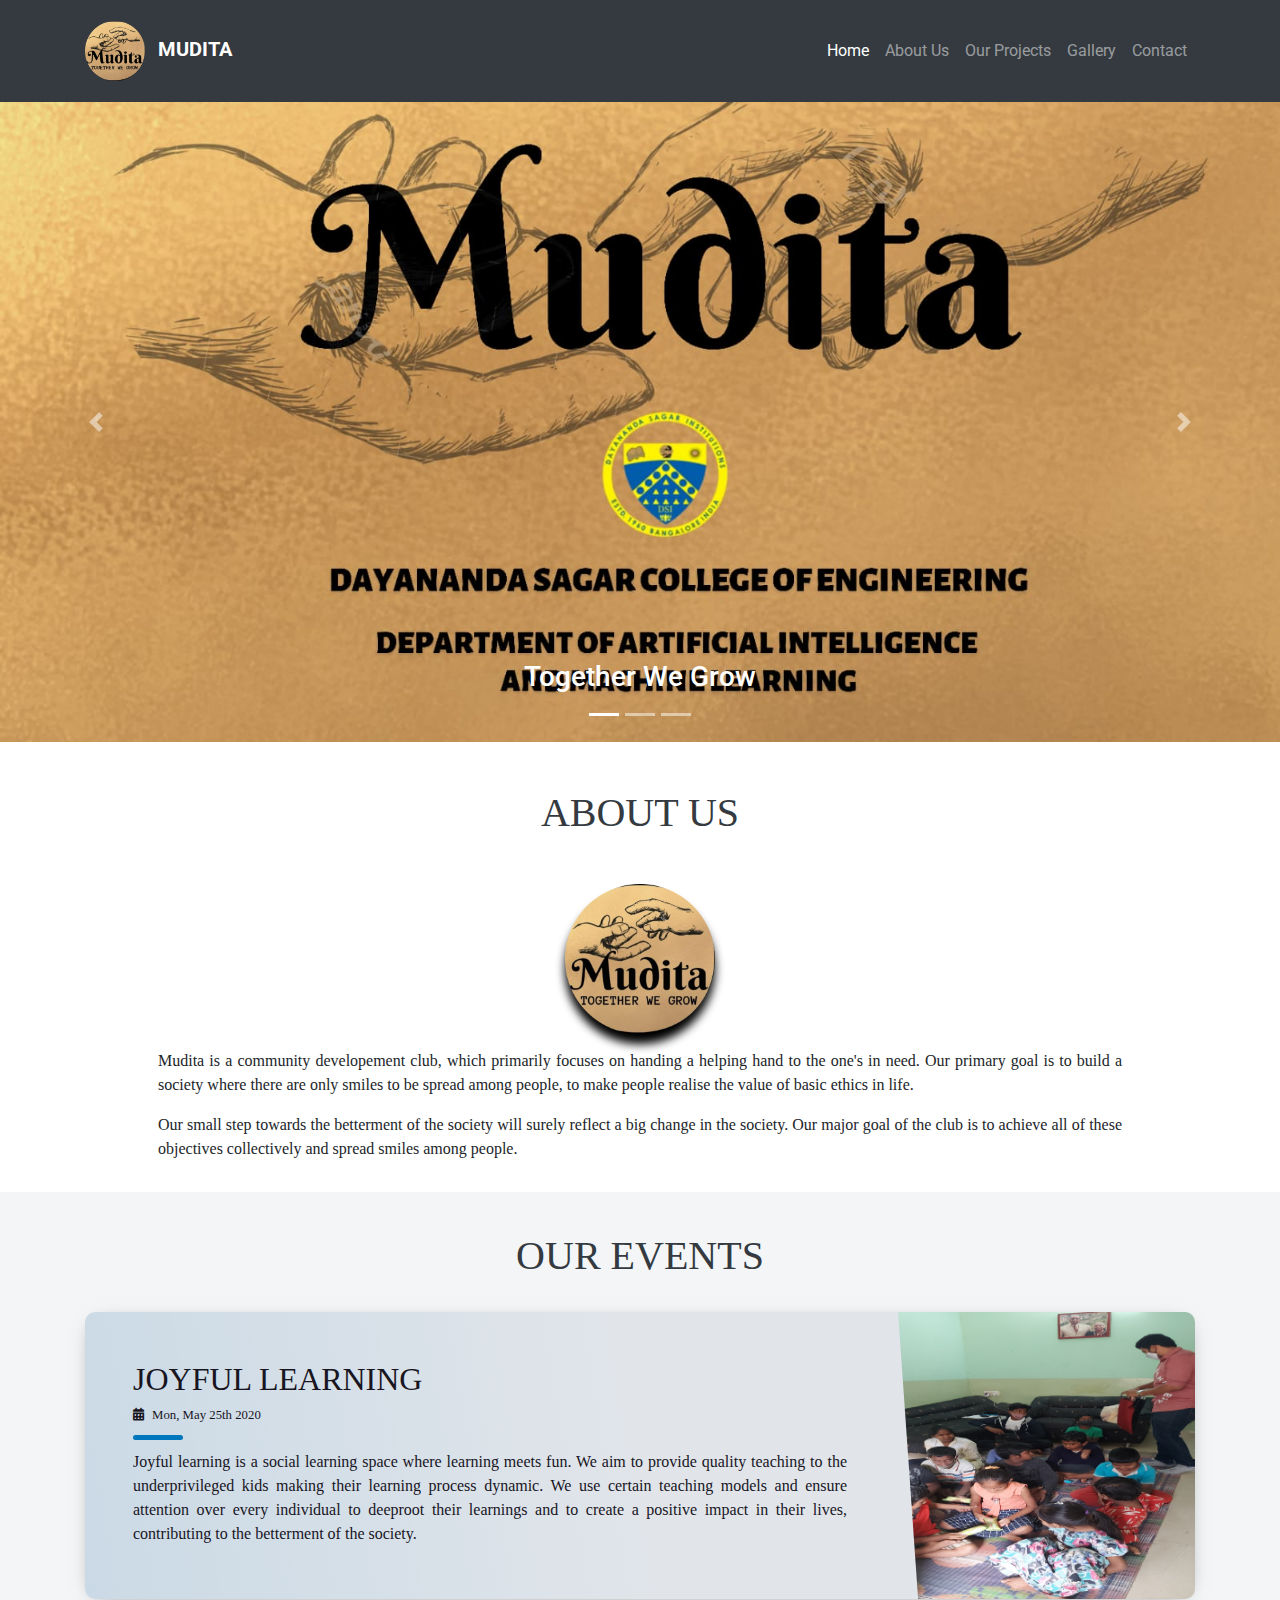
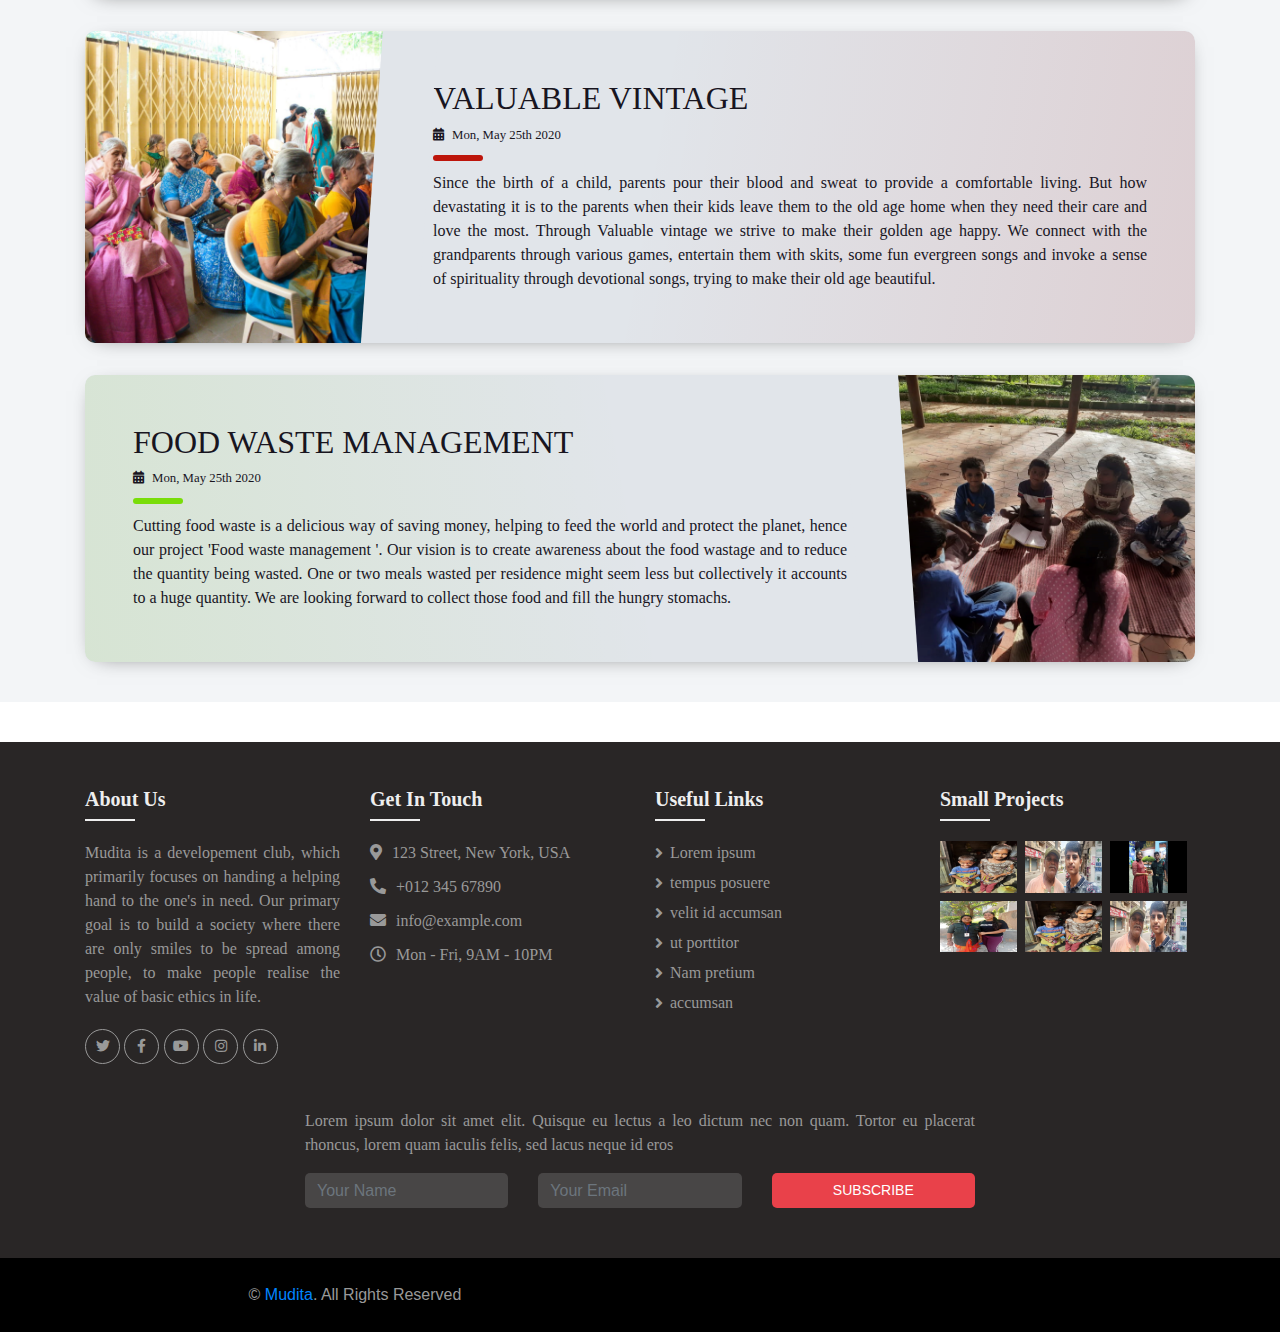
<file: index.html>
<!doctype html>
<html lang="en">
  <head>
    <!-- Required meta tags -->
    <meta charset="utf-8">
    <meta name="viewport" content="width=device-width, initial-scale=1, shrink-to-fit=no">
    <link rel="stylesheet" href="main.css">
    <!-- Bootstrap CSS -->
    <link rel="stylesheet" href="https://cdn.jsdelivr.net/npm/bootstrap@4.0.0/dist/css/bootstrap.min.css" integrity="sha384-Gn5384xqQ1aoWXA+058RXPxPg6fy4IWvTNh0E263XmFcJlSAwiGgFAW/dAiS6JXm" crossorigin="anonymous">
    <link href='https://fonts.googleapis.com/css?family=Roboto' rel='stylesheet'>
    
      <!--footer k liye link  -->
      <link href="https://stackpath.bootstrapcdn.com/bootstrap/4.4.1/css/bootstrap.min.css" rel="stylesheet">
    <link href="https://cdnjs.cloudflare.com/ajax/libs/font-awesome/5.10.0/css/all.min.css" rel="stylesheet">
    <!-- /---footer k liye link -->
    <title>Mudita Home Page</title>

    <style>
        /* Make the image fully responsive */
        .carousel-inner img {
          width: 100%;
          height: 100%;
        }
        </style>
  </head>
  <body>
    <!-- navbar -->


    
    <nav class="navbar navbar-expand-lg py-3 navbar-dark bg-dark shadow-sm">
        <div class="container">
          <a href="#" class="navbar-brand">
            <!-- Logo Image -->
            <img src="images/logo-cir.png" width="60" alt=""  class="d-inline-block align-middle mr-2">
            <!-- Logo Text -->
            <!-- <span  class="text-uppercase font-weight-lighter"><span class="mudita-txt">Mudita</span></span> -->
            <span  class="text-uppercase font-weight-bold">Mudita</span>
          </a>
      
          <button type="button" data-toggle="collapse" data-target="#navbarSupportedContent" aria-controls="navbarSupportedContent" aria-expanded="false" aria-label="Toggle navigation" class="navbar-toggler"><span class="navbar-toggler-icon"></span></button>
      
          <div id="navbarSupportedContent" class="collapse navbar-collapse">
            <ul class="navbar-nav ml-auto">
              <li class="nav-item active"><a href="#" class="nav-link">Home <span class="sr-only">(current)</span></a></li>
              <li class="nav-item"><a href="#aboutus" class="nav-link">About Us</a></li>
              <li class="nav-item"><a href="#ourevents" class="nav-link">Our Projects</a></li>
              <li class="nav-item"><a href="gallery.html" class="nav-link">Gallery</a></li>
              <li class="nav-item"><a href="#foot1" class="nav-link">Contact</a></li>
            </ul>
          </div>
        </div>
      </nav>


      <div id="demo" class="carousel slide" data-ride="carousel">

        <!-- Indicators -->
        <ul class="carousel-indicators">
          <li data-target="#demo" data-slide-to="0" class="active"></li>
          <li data-target="#demo" data-slide-to="1"></li>
          <li data-target="#demo" data-slide-to="2"></li>
        </ul>
        
        <!-- The slideshow -->
        <div class="carousel-inner">
          <div class="carousel-item active">
            
            <img src="images/mudita-img1.jpeg" alt="Los Angeles" width="1100" height="500">
            <div class="carousel-caption">
              <h3>Together We Grow</h3>
              
            </div>
          </div>
          <div class="carousel-item">
            <img src="images/mudita-img1.jpeg" alt="Chicago" width="1100" height="500">
            <div class="carousel-caption">
              <h3>Together We Grow</h3>
              
            </div>
          </div>
          <div class="carousel-item">
            <img src="images/mudita-img1.jpeg" alt="New York" width="1100" height="500">
            <div class="carousel-caption">
              <h3>Together We Grow</h3>
              
            </div>
          </div>
        </div>
        
        <!-- Left and right controls -->
        <a class="carousel-control-prev" href="#demo" data-slide="prev">
          <span class="carousel-control-prev-icon"></span>
        </a>
        <a class="carousel-control-next" href="#demo" data-slide="next">
          <span class="carousel-control-next-icon"></span>
        </a>
      </div>


<!-- About Us  -->
<!-- Container (About Section) -->
<section id="aboutus">
<div class="wrapper">
  <div class="h1 text-center text-dark" id="pageHeaderTitle">About Us</div>
  <div>
    <img class="image-about" src="images/logo-cir.png" alt="img" style="margin: 15px;">
    <p>Mudita is a community developement club, which primarily focuses on handing a helping hand to the one's in need. Our primary goal is to build a society where there are only smiles to be spread among people, to make people realise the value of basic ethics in life.</p>
    <p>Our small step towards the betterment of the society will surely reflect a big change in the society. Our major goal of the club is to achieve all of these objectives collectively and spread smiles among people.</p>

  </div>
</div>
</section>
<!-- /--About Us  -->


<!-- our events -->
<section class="ourevents" id="ourevents">

  <section class="light">
    <div class="container py-2">
      <div class="h1 text-center text-dark" id="pageHeaderTitle">Our Events</div>
  
      <article class="postcard light blue">
        <a class="postcard__img_link" href="gallery.html">
          <img class="postcard__img" src="images/L2.JPEG" alt="Image Title" />
        </a>
        <div class="postcard__text t-dark">
          <h1 class="postcard__title blue"><a href="#">JOYFUL LEARNING </a></h1>
          <div class="postcard__subtitle small">
            <time datetime="2020-05-25 12:00:00">
              <i class="fas fa-calendar-alt mr-2"></i>Mon, May 25th 2020
            </time>
          </div>
          <div class="postcard__bar"></div>
          <div class="postcard__preview-txt">Joyful learning is a social learning space where learning meets fun. We aim to provide quality teaching to the underprivileged kids making their learning process dynamic. We use certain teaching models and ensure attention over every individual to deeproot their learnings and to create a positive impact in their lives, contributing to the betterment of the society.</div>
          <!-- <ul class="postcard__tagbox">
            <li class="tag__item"><i class="fas fa-tag mr-2"></i>Podcast</li>
            <li class="tag__item"><i class="fas fa-clock mr-2"></i>55 mins.</li>
            <li class="tag__item play blue">
              <a href="#"><i class="fas fa-play mr-2"></i>Play Episode</a>
            </li>
          </ul> -->
        </div>
      </article>
      <article class="postcard light red">
        <a class="postcard__img_link" href="gallery.html">
          <img class="postcard__img" src="images/V1.jpg" alt="Image Title" />	
        </a>
        <div class="postcard__text t-dark">
          <h1 class="postcard__title red"><a href="#">VALUABLE VINTAGE</a></h1>
          <div class="postcard__subtitle small">
            <time datetime="2020-05-25 12:00:00">
              <i class="fas fa-calendar-alt mr-2"></i>Mon, May 25th 2020
            </time>
          </div>
          <div class="postcard__bar"></div>
          <div class="postcard__preview-txt">Since the birth of a child, parents pour their blood and sweat to provide a comfortable living. But how devastating it is to the parents when their kids leave them to the old age home when they need their care and love the most. 
            Through Valuable vintage we strive to make their golden age happy. We connect with the grandparents through various games, entertain them with skits, some fun evergreen songs and invoke a sense of spirituality through devotional songs, trying to make their old age beautiful.</div>
          <!-- <ul class="postcard__tagbox">
            <li class="tag__item"><i class="fas fa-tag mr-2"></i>Podcast</li>
            <li class="tag__item"><i class="fas fa-clock mr-2"></i>55 mins.</li>
            <li class="tag__item play red">
              <a href="#"><i class="fas fa-play mr-2"></i>Play Episode</a>
            </li>
          </ul> -->
        </div>
      </article>
      <article class="postcard light green">
        <a class="postcard__img_link" href="gallery.html">
          <img class="postcard__img" src="images/L1.JPEG" alt="Image Title" />
        </a>
        <div class="postcard__text t-dark">
          <h1 class="postcard__title green"><a href="#">FOOD WASTE MANAGEMENT</a></h1>
          <div class="postcard__subtitle small">
            <time datetime="2020-05-25 12:00:00">
              <i class="fas fa-calendar-alt mr-2"></i>Mon, May 25th 2020
            </time>
          </div>
          <div class="postcard__bar"></div>
          <div class="postcard__preview-txt">Cutting food waste is a delicious way of saving money, helping to feed the world and protect the planet, hence our project 'Food waste management '. Our vision is to create awareness about the food wastage and to reduce the quantity being wasted.
            One or two meals wasted per residence might seem less but collectively it accounts to a huge quantity. We are looking forward to collect those food and fill the hungry stomachs.</div>
          <!-- <ul class="postcard__tagbox">
            <li class="tag__item"><i class="fas fa-tag mr-2"></i>Podcast</li>
            <li class="tag__item"><i class="fas fa-clock mr-2"></i>55 mins.</li>
            <li class="tag__item play green">
              <a href="#"><i class="fas fa-play mr-2"></i>Play Episode</a>
            </li>
          </ul> -->
        </div>
      </article>
      <!-- <article class="postcard light yellow">
        <a class="postcard__img_link" href="#">
          <img class="postcard__img" src="https://picsum.photos/501/501" alt="Image Title" />
        </a>
        <div class="postcard__text t-dark">
          <h1 class="postcard__title yellow"><a href="#">Podcast Title</a></h1>
          <div class="postcard__subtitle small">
            <time datetime="2020-05-25 12:00:00">
              <i class="fas fa-calendar-alt mr-2"></i>Mon, May 25th 2020
            </time>
          </div>
          <div class="postcard__bar"></div>
          <div class="postcard__preview-txt">Lorem ipsum dolor sit amet consectetur adipisicing elit. Eligendi, fugiat asperiores inventore beatae accusamus odit minima enim, commodi quia, doloribus eius! Ducimus nemo accusantium maiores velit corrupti tempora reiciendis molestiae repellat vero. Eveniet ipsam adipisci illo iusto quibusdam, sunt neque nulla unde ipsum dolores nobis enim quidem excepturi, illum quos!</div>
          <ul class="postcard__tagbox">
            <li class="tag__item"><i class="fas fa-tag mr-2"></i>Podcast</li>
            <li class="tag__item"><i class="fas fa-clock mr-2"></i>55 mins.</li>
            <li class="tag__item play yellow">
              <a href="#"><i class="fas fa-play mr-2"></i>Play Episode</a>
            </li>
          </ul>
        </div>
      </article> -->
    </div>
  </section>
</section>
<!-- /--- our events -->

<div style="height:40px ;">

</div>


<!-- footer -->
<!-- Footer Start -->

<section id="foot1">
<section class="foot" >
<div class="footer" style="background-color:rgb(41, 38, 38) ;">
  <div class="container">
      <div class="row">
          <div class="col-md-6 col-lg-3">
              <div class="footer-about">
                  <h3 id="foot1">About Us</h3>
                  <p id="foot1">
                    Mudita is a developement club, which primarily focuses on handing a helping hand to the one's in need. Our primary goal is to build a society where there are only smiles to be spread among people, to make people realise the value of basic ethics in life.
                  </p>
                  <div class="footer-social">
                      <a href=""><i class="fab fa-twitter"></i></a>
                      <a href=""><i class="fab fa-facebook-f"></i></a>
                      <a href=""><i class="fab fa-youtube"></i></a>
                      <a href="https://www.instagram.com/___mudita__/"><i class="fab fa-instagram"></i></a>
                      <a href=""><i class="fab fa-linkedin-in"></i></a>
                  </div>
              </div>
          </div>
          <div class="col-md-6 col-lg-3">
              <div class="footer-contact">
                  <h3 id="foot1">Get In Touch</h3>
                  <p id="foot1"><i class="fa fa-map-marker-alt"></i>123 Street, New York, USA</p>
                  <p id="foot1"><i class="fa fa-phone-alt"></i>+012 345 67890</p>
                  <p id="foot1"><i class="fa fa-envelope"></i>info@example.com</p>
                  <p id="foot1"><i class="far fa-clock"></i>Mon - Fri, 9AM - 10PM</p>
              </div>
          </div>
          <div class="col-md-6 col-lg-3">
              <div class="footer-links">
                  <h3 id="foot1">Useful Links</h3>
                  
                  <a  id="foot1" href="">Lorem ipsum</a>
                  <a  id="foot1" href="">tempus posuere </a>
                  <a  id="foot1" href="">velit id accumsan</a>
                  <a  id="foot1" href="">ut porttitor</a>
                  <a  id="foot1" href="">Nam pretium</a>
                  <a  id="foot1" href="">accumsan</a>
                
              </div>
          </div>
          <div class="col-md-6 col-lg-3">
              <div class="footer-project">
                  <h3 id="foot1">Small Projects</h3>
                  <a href=""><img src="images/E1.jpg" alt="Image"></a>
                  <a href=""><img src="images/E2.jpg" alt="Image"></a>
                  <a href=""><img src="images/E3.jpg" alt="Image"></a>
                  <a href=""><img src="images/E4.jpg" alt="Image"></a>
                  <a href=""><img src="images/E1.jpg" alt="Image"></a>
                  <a href=""><img src="images/E2.jpg" alt="Image"></a>
              </div>
          </div>
      </div>
  </div>
  <div class="container footer-newsletter">
      <p id="foot1">
          Lorem ipsum dolor sit amet elit. Quisque eu lectus a leo dictum nec non quam. Tortor eu placerat rhoncus, lorem quam iaculis felis, sed lacus neque id eros 
      </p>
      <div class="row form">
          <div class="col-sm-4">
              <input class="form-control" placeholder="Your Name">
          </div>
          <div class="col-sm-4">
              <input class="form-control" placeholder="Your Email">
          </div>
          <div class="col-sm-4">
              <button class="btn">Subscribe</button>
          </div>
      </div>
  </div>
  <div class="copyright">
      <div class="container">
          <div class="row align-items-center">
              <div class="col-md-6">
                  <div class="copy-text">
                      <p style="text-align: center;">&copy; <a href="#">Mudita</a>. All Rights Reserved</p>
                  </div>
              </div>
              
          </div>
      </div>
  </div>
</div>
</section>
</section>

<!-- Footer End -->

<!-- /--footer -->

    <!-- /--nabar -->
    <!-- Optional JavaScript -->
    <!-- jQuery first, then Popper.js, then Bootstrap JS -->
    <script src="https://code.jquery.com/jquery-3.2.1.slim.min.js" integrity="sha384-KJ3o2DKtIkvYIK3UENzmM7KCkRr/rE9/Qpg6aAZGJwFDMVNA/GpGFF93hXpG5KkN" crossorigin="anonymous"></script>
    <script src="https://cdn.jsdelivr.net/npm/popper.js@1.12.9/dist/umd/popper.min.js" integrity="sha384-ApNbgh9B+Y1QKtv3Rn7W3mgPxhU9K/ScQsAP7hUibX39j7fakFPskvXusvfa0b4Q" crossorigin="anonymous"></script>
    <script src="https://cdn.jsdelivr.net/npm/bootstrap@4.0.0/dist/js/bootstrap.min.js" integrity="sha384-JZR6Spejh4U02d8jOt6vLEHfe/JQGiRRSQQxSfFWpi1MquVdAyjUar5+76PVCmYl" crossorigin="anonymous"></script>
  </body>
</html>
</file>
<file: main.css>
body{
font-family: "Baloo 2", cursive;
}


.wrapper {
    display: flex;
    flex-direction: column;
    align-items: center;
    text-align: center;


    margin: 10px auto;
    padding: 5px 30px;
    width: 80%;
   
  }

  h2 {
    font-size: 25px;
    font-weight: normal;
    text-transform: uppercase;
  }
  .image-about{
    width: 150px;
    filter: drop-shadow(0 10px 5px black);
  }
  p {
    text-align: justify;
  }


/* footer CSS */
.foot{
    margin: 0;
    font-family: Arial, Helvetica, sans-serif;
    background: #ffffff;
}

.foot a{
    transition: .3s;
}

.foot a:hover,
a:active,
a:focus {
    outline: none;
    text-decoration: none;
}



.footer {
    position: relative;
    padding-top: 45px;
    background: #121518;
}

.footer .footer-about,
.footer .footer-contact,
.footer .footer-links,
.footer .footer-project {
    position: relative;
    margin-bottom: 45px;
    color: #999999;
}

.footer .footer-about h3,
.footer .footer-contact h3,
.footer .footer-links h3,
.footer .footer-project h3 {
    position: relative;
    margin-bottom: 20px;
    padding-bottom: 10px;
    font-size: 20px;
    font-weight: 600;
    color: #eeeeee;
}

.footer .footer-about h3::after,
.footer .footer-contact h3::after,
.footer .footer-links h3::after,
.footer .footer-project h3::after {
    position: absolute;
    content: "";
    width: 50px;
    height: 2px;
    left: 0;
    bottom: 0;
    background: #eeeeee;
}

.footer .footer-social {
    position: relative;
    margin-top: 20px;
}

.footer .footer-social a {
    display: inline-block;
    width: 35px;
    height: 35px;
    padding: 6px 0;
    text-align: center;
    color: #999999;
    font-size: 14px;
    border: 1px solid #999999;
    border-radius: 35px;
}

.footer .footer-social a:hover {
    color: #ffffff;
    background: #0085ff;
    border-color: #0085ff;
}

.footer .footer-contact p {
    margin-bottom: 10px;
    font-size: 16px;
    color: #999999;
}

.footer .footer-contact i {
    margin-right: 10px;
    font-size: 16px;
    color: #999999;
}

.footer .footer-contact a:last-child i {
    margin: 0;
}

.footer .footer-contact a:hover i {
    color: #0085ff;
}

.footer .footer-links a {
    display: block;
    margin-bottom: 6px;
    padding-left: 15px;
    color: #999999;
}

.footer .footer-links a:last-child {
    margin: 0;
}

.footer .footer-links a:hover {
    color: #0085ff;
}

.footer .footer-links a::before {
    position: absolute;
    content: "\f105";
    font-family: "Font Awesome 5 Free";
    font-weight: 900;
    left: 0;
}

.footer .footer-project {
    float: left;
    font-size: 0;
}

.footer .footer-project a {
    padding: 0 8px 8px 0;
    display: block;
    width: 33.33%;
    float: left;
}

.footer .footer-project a img {
    width: 100%;
}

.footer .footer-newsletter {
    margin-bottom: 35px;
    max-width: 700px;
    text-align: center;
    color: #999999;
}

.footer .footer-newsletter input {
    height: 35px;
    border: none;
    border-radius: 5px;
    background: rgba(256, 256, 256, .15);
    margin-bottom: 15px;
}

.footer .footer-newsletter .btn {
    display: block;
    width: 100%;
    height: 35px;
    font-size: 14px;
    font-weight: 400;
    text-transform: uppercase;
    color: #ffffff;
    background: #e9414a;
    border-radius: 5px;
    border: none;
    transition: .3s;
}

.footer .footer-newsletter .btn:hover {
    color: #0085ff;
    background: #ffffff;
}

.footer .footer-newsletter .btn:focus {
    box-shadow: none;
}


.footer .copyright {
    position: relative;
    padding: 25px 0;
    background: #000000;
}

.footer .copyright .copy-text p {
    margin: 0;
    font-size: 16px;
    font-weight: 400;
    color: #999999;
}

.footer .copyright .copy-text p a {
    color: #0085ff;
    text-decoration: none;
}

.footer .copyright .copy-text p a:hover {
    color: #ff008c;
}

.footer .copyright .copy-menu {
    position: relative;
    font-size: 0;
    text-align: right;
}

.footer .copyright .copy-menu a {
    color: #999999;
    font-size: 16px;
    font-weight: 400;
    margin-right: 15px;
    padding-right: 15px;
    border-right: 1px solid rgba(255, 255, 255, .3);
}

.footer .copyright .copy-menu a:hover {
    color: #0085ff;
}

.footer .copyright .copy-menu a:last-child {
    margin-right: 0;
    padding-right: 0;
    border-right: none;
}

@media (max-width: 767.98px) {
    .footer .copyright .copy-text,
    .footer .copyright .copy-menu {
        text-align: center;
    }
    
    .footer .copyright .copy-text p {
        margin-bottom: 5px;
    }
    
}

/* /---footer CSS */


#foot1 {
    font-family: "Baloo 2", cursive;
  }




/* about us font styling changing */
.wrapper {
    display: flex;
    flex-direction: column;
    align-items: center;
    text-align: center;
    font-family: "Baloo 2", cursive;

    margin: 10px auto;
    padding: 5px 30px;
    width: 80%;
   
  }

  /* .mudita-txt{
    font-family: "Baloo 2", cursive;  
  } */

/* //---about us font styling changing */

/* Our events Cards css */

.ourevents{
font-family: "Baloo 2", cursive;
font-size: 16px;
color: #ffffff;
text-rendering: optimizeLegibility;
font-weight: initial;
}

.dark {
    background: #2a2828;
  }

 .light {
    background: #f3f5f7;
  }

  #pageHeaderTitle {
    margin: 2rem 0;
    text-transform: uppercase;
    text-align: center;
    font-size: 2.5rem;
  
  }

/*  Gallery Heading*/

#pageHeaderTitlegallery {
    margin: 2rem 0;
    text-transform: uppercase;
    text-align: center;
    font-size: 2rem;
    font-family: "Baloo 2", cursive;
  }




/*  /--Galley Heading*/


  .postcard {
    flex-wrap: wrap;
    display: flex;
    box-shadow: 0 4px 21px -12px rgba(0, 0, 0, 0.66);
    border-radius: 10px;
    margin: 0 0 2rem 0;
    overflow: hidden;
    position: relative;
    color: #ffffff;
  }
  .postcard.dark {
    background-color: #18151f;
  }
  .postcard.light {
    background-color: #e1e5ea;
  }
  .postcard .t-dark {
    color: #18151f;
  }
  .postcard a {
    color: inherit;
  }
  .postcard h1, .postcard .h1 {
    margin-bottom: 0.5rem;
    font-weight: 500;
    line-height: 1.2;
  }
  .postcard .small {
    font-size: 80%;
  }
  .postcard .postcard__title {
    font-size: 1.75rem;
  }
  .postcard .postcard__img {
    max-height: 180px;
    width: 100%;
    object-fit: cover;
    position: relative;
  }
  .postcard .postcard__img_link {
    display: contents;
  }
  .postcard .postcard__bar {
    width: 50px;
    height: 10px;
    margin: 10px 0;
    border-radius: 5px;
    background-color: #424242;
    transition: width 0.2s ease;
  }
  .postcard .postcard__text {
    padding: 1.5rem;
    position: relative;
    display: flex;
    flex-direction: column;
  }
  .postcard .postcard__preview-txt {
    overflow: hidden;
    text-overflow: ellipsis;
    text-align: justify;
    height: 100%;
  }
  .postcard .postcard__tagbox {
    display: flex;
    flex-flow: row wrap;
    font-size: 14px;
    margin: 20px 0 0 0;
    padding: 0;
    justify-content: center;
  }
  .postcard .postcard__tagbox .tag__item {
    display: inline-block;
    background: rgba(83, 83, 83, 0.4);
    border-radius: 3px;
    padding: 2.5px 10px;
    margin: 0 5px 5px 0;
    cursor: default;
    user-select: none;
    transition: background-color 0.3s;
  }
  .postcard .postcard__tagbox .tag__item:hover {
    background: rgba(83, 83, 83, 0.8);
  }
  .postcard:before {
    content: "";
    position: absolute;
    top: 0;
    right: 0;
    bottom: 0;
    left: 0;
    background-image: linear-gradient(-70deg, #424242, transparent 50%);
    opacity: 1;
    border-radius: 10px;
  }
  .postcard:hover .postcard__bar {
    width: 100px;
  }
  
  @media screen and (min-width: 769px) {
    .postcard {
      flex-wrap: inherit;
    }
    .postcard .postcard__title {
      font-size: 2rem;
    }
    .postcard .postcard__tagbox {
      justify-content: start;
    }
    .postcard .postcard__img {
      max-width: 300px;
      max-height: 100%;
      transition: transform 0.3s ease;
    }
    .postcard .postcard__text {
      padding: 3rem;
      width: 100%;
    }
    .postcard .media.postcard__text:before {
      content: "";
      position: absolute;
      display: block;
      background: #18151f;
      top: -20%;
      height: 130%;
      width: 55px;
    }
    .postcard:hover .postcard__img {
      transform: scale(1.1);
    }
    .postcard:nth-child(2n+1) {
      flex-direction: row;
    }
    .postcard:nth-child(2n+0) {
      flex-direction: row-reverse;
    }
    .postcard:nth-child(2n+1) .postcard__text::before {
      left: -12px !important;
      transform: rotate(4deg);
    }
    .postcard:nth-child(2n+0) .postcard__text::before {
      right: -12px !important;
      transform: rotate(-4deg);
    }
  }
  @media screen and (min-width: 1024px) {
    .postcard__text {
      padding: 2rem 3.5rem;
    }
  
    .postcard__text:before {
      content: "";
      position: absolute;
      display: block;
      top: -20%;
      height: 130%;
      width: 55px;
    }
  
    .postcard.dark .postcard__text:before {
      background: #18151f;
    }
  
    .postcard.light .postcard__text:before {
      background: #e1e5ea;
    }
  }
  /* COLORS */
  .postcard .postcard__tagbox .green.play:hover {
    background: #79dd09;
    color: black;
  }
  
  .green .postcard__title:hover {
    color: #79dd09;
  }
  
  .green .postcard__bar {
    background-color: #79dd09;
  }
  
  .green::before {
    background-image: linear-gradient(-30deg, rgba(121, 221, 9, 0.1), transparent 50%);
  }
  
  .green:nth-child(2n)::before {
    background-image: linear-gradient(30deg, rgba(121, 221, 9, 0.1), transparent 50%);
  }
  
  .postcard .postcard__tagbox .blue.play:hover {
    background: #0076bd;
  }
  
  .blue .postcard__title:hover {
    color: #0076bd;
  }
  
  .blue .postcard__bar {
    background-color: #0076bd;
  }
  
  .blue::before {
    background-image: linear-gradient(-30deg, rgba(0, 118, 189, 0.1), transparent 50%);
  }
  
  .blue:nth-child(2n)::before {
    background-image: linear-gradient(30deg, rgba(0, 118, 189, 0.1), transparent 50%);
  }
  
  .postcard .postcard__tagbox .red.play:hover {
    background: #bd150b;
  }
  
  .red .postcard__title:hover {
    color: #bd150b;
  }
  
  .red .postcard__bar {
    background-color: #bd150b;
  }
  
  .red::before {
    background-image: linear-gradient(-30deg, rgba(189, 21, 11, 0.1), transparent 50%);
  }
  
  .red:nth-child(2n)::before {
    background-image: linear-gradient(30deg, rgba(189, 21, 11, 0.1), transparent 50%);
  }
  
  .postcard .postcard__tagbox .yellow.play:hover {
    background: #bdbb49;
    color: black;
  }
  
  .yellow .postcard__title:hover {
    color: #bdbb49;
  }
  
  .yellow .postcard__bar {
    background-color: #bdbb49;
  }
  
  .yellow::before {
    background-image: linear-gradient(-30deg, rgba(189, 187, 73, 0.1), transparent 50%);
  }
  
  .yellow:nth-child(2n)::before {
    background-image: linear-gradient(30deg, rgba(189, 187, 73, 0.1), transparent 50%);
  }
  
  @media screen and (min-width: 769px) {
    .green::before {
      background-image: linear-gradient(-80deg, rgba(121, 221, 9, 0.1), transparent 50%);
    }
  
    .green:nth-child(2n)::before {
      background-image: linear-gradient(80deg, rgba(121, 221, 9, 0.1), transparent 50%);
    }
  
    .blue::before {
      background-image: linear-gradient(-80deg, rgba(0, 118, 189, 0.1), transparent 50%);
    }
  
    .blue:nth-child(2n)::before {
      background-image: linear-gradient(80deg, rgba(0, 118, 189, 0.1), transparent 50%);
    }
  
    .red::before {
      background-image: linear-gradient(-80deg, rgba(189, 21, 11, 0.1), transparent 50%);
    }
  
    .red:nth-child(2n)::before {
      background-image: linear-gradient(80deg, rgba(189, 21, 11, 0.1), transparent 50%);
    }
  
    .yellow::before {
      background-image: linear-gradient(-80deg, rgba(189, 187, 73, 0.1), transparent 50%);
    }
  
    .yellow:nth-child(2n)::before {
      background-image: linear-gradient(80deg, rgba(189, 187, 73, 0.1), transparent 50%);
    }
  }
/* /--Our events Cards css */
</file>
